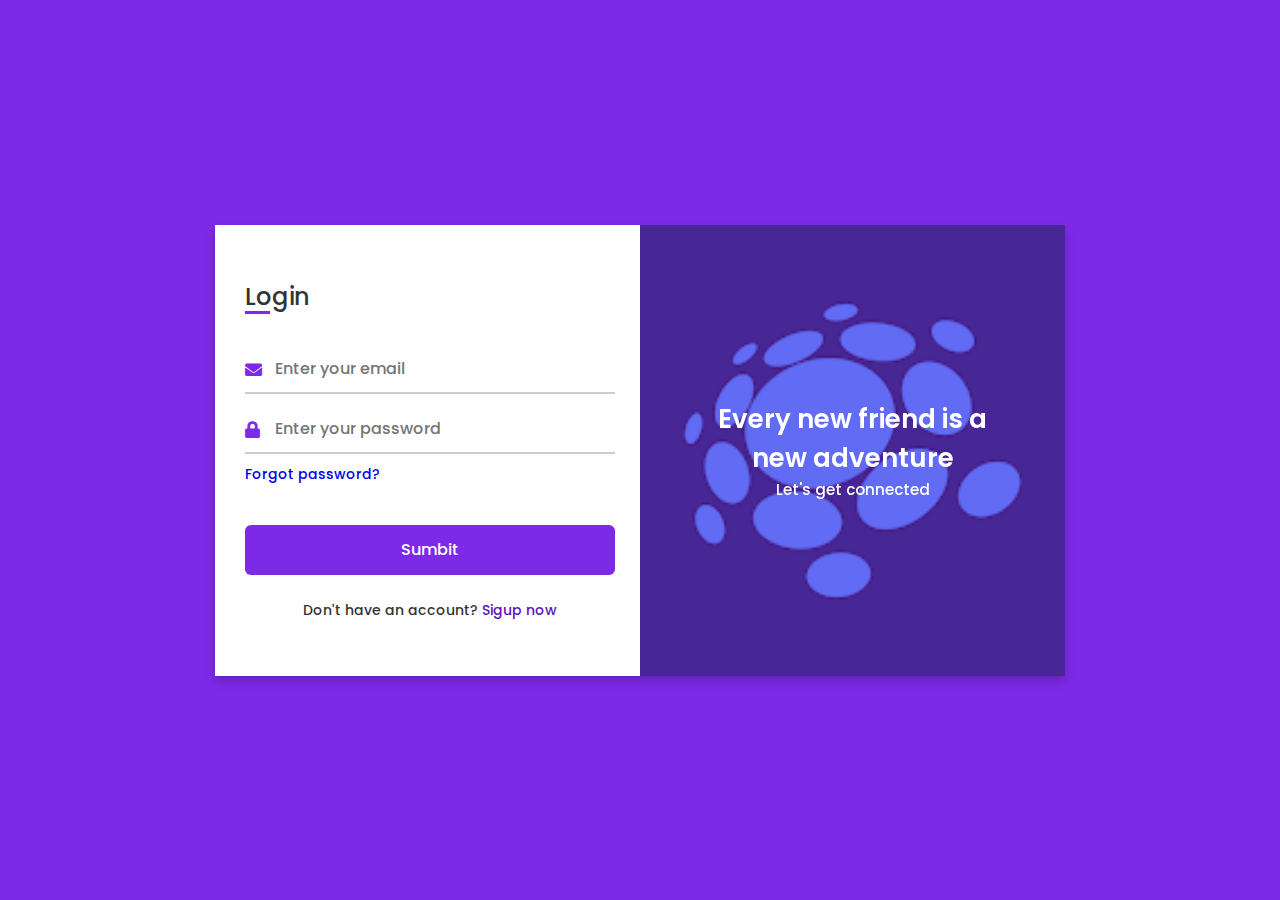
<file: loans/templates/login.html>
<!DOCTYPE html>
<!-- Coding by CodingNepal | www.codingnepalweb.com-->
<html lang="en" dir="ltr">
  <head>
    <meta charset="UTF-8">
    <title> Login and Registration Form in HTML & CSS | CodingLab </title>
    <!-- Fontawesome CDN Link -->
    <link rel="stylesheet" href="https://cdnjs.cloudflare.com/ajax/libs/font-awesome/5.15.3/css/all.min.css">
    <meta name="viewport" content="width=device-width, initial-scale=1.0">

    <style>
        /* Google Font Link */
@import url('https://fonts.googleapis.com/css2?family=Poppins:wght@200;300;400;500;600;700&display=swap');
*{
  margin: 0;
  padding: 0;
  box-sizing: border-box;
  font-family: "Poppins" , sans-serif;
}
body{
  min-height: 100vh;
  display: flex;
  align-items: center;
  justify-content: center;
  background: #7d2ae8;
  padding: 30px;
}
.container{
  position: relative;
  max-width: 850px;
  width: 100%;
  background: #fff;
  padding: 40px 30px;
  box-shadow: 0 5px 10px rgba(0,0,0,0.2);
  perspective: 2700px;
}
.container .cover{
  position: absolute;
  top: 0;
  left: 50%;
  height: 100%;
  width: 50%;
  z-index: 98;
  transition: all 1s ease;
  transform-origin: left;
  transform-style: preserve-3d;
}
.container #flip:checked ~ .cover{
  transform: rotateY(-180deg);
}
 .container .cover .front,
 .container .cover .back{
  position: absolute;
  top: 0;
  left: 0;
  height: 100%;
  width: 100%;
}
.cover .back{
  transform: rotateY(180deg);
  backface-visibility: hidden;
}
.container .cover::before,
.container .cover::after{
  content: '';
  position: absolute;
  height: 100%;
  width: 100%;
  background: #7d2ae8;
  opacity: 0.5;
  z-index: 12;
}
.container .cover::after{
  opacity: 0.3;
  transform: rotateY(180deg);
  backface-visibility: hidden;
}
.container .cover img{
  position: absolute;
  height: 100%;
  width: 100%;
  object-fit: cover;
  z-index: 10;
}
.container .cover .text{
  position: absolute;
  z-index: 130;
  height: 100%;
  width: 100%;
  display: flex;
  flex-direction: column;
  align-items: center;
  justify-content: center;
}
.cover .text .text-1,
.cover .text .text-2{
  font-size: 26px;
  font-weight: 600;
  color: #fff;
  text-align: center;
}
.cover .text .text-2{
  font-size: 15px;
  font-weight: 500;
}
.container .forms{
  height: 100%;
  width: 100%;
  background: #fff;
}
.container .form-content{
  display: flex;
  align-items: center;
  justify-content: space-between;
}
.form-content .login-form,
.form-content .signup-form{
  width: calc(100% / 2 - 25px);
}
.forms .form-content .title{
  position: relative;
  font-size: 24px;
  font-weight: 500;
  color: #333;
}
.forms .form-content .title:before{
  content: '';
  position: absolute;
  left: 0;
  bottom: 0;
  height: 3px;
  width: 25px;
  background: #7d2ae8;
}
.forms .signup-form  .title:before{
  width: 20px;
}
.forms .form-content .input-boxes{
  margin-top: 30px;
}
.forms .form-content .input-box{
  display: flex;
  align-items: center;
  height: 50px;
  width: 100%;
  margin: 10px 0;
  position: relative;
}
.form-content .input-box input{
  height: 100%;
  width: 100%;
  outline: none;
  border: none;
  padding: 0 30px;
  font-size: 16px;
  font-weight: 500;
  border-bottom: 2px solid rgba(0,0,0,0.2);
  transition: all 0.3s ease;
}
.form-content .input-box input:focus,
.form-content .input-box input:valid{
  border-color: #7d2ae8;
}
.form-content .input-box i{
  position: absolute;
  color: #7d2ae8;
  font-size: 17px;
}
.forms .form-content .text{
  font-size: 14px;
  font-weight: 500;
  color: #333;
}
.forms .form-content .text a{
  text-decoration: none;
}
.forms .form-content .text a:hover{
  text-decoration: underline;
}
.forms .form-content .button{
  color: #fff;
  margin-top: 40px;
}
.forms .form-content .button input{
  color: #fff;
  background: #7d2ae8;
  border-radius: 6px;
  padding: 0;
  cursor: pointer;
  transition: all 0.4s ease;
}
.forms .form-content .button input:hover{
  background: #5b13b9;
}
.forms .form-content label{
  color: #5b13b9;
  cursor: pointer;
}
.forms .form-content label:hover{
  text-decoration: underline;
}
.forms .form-content .login-text,
.forms .form-content .sign-up-text{
  text-align: center;
  margin-top: 25px;
}
.container #flip{
  display: none;
}
@media (max-width: 730px) {
  .container .cover{
    display: none;
  }
  .form-content .login-form,
  .form-content .signup-form{
    width: 100%;
  }
  .form-content .signup-form{
    display: none;
  }
  .container #flip:checked ~ .forms .signup-form{
    display: block;
  }
  .container #flip:checked ~ .forms .login-form{
    display: none;
  }
}
    </style>
   </head>
<body>
  <div class="container">
    <input type="checkbox" id="flip">
    <div class="cover">
      <div class="front">
        <img src="unnamed.png" alt="">
        <div class="text">
          <span class="text-1">Every new friend is a <br> new adventure</span>
          <span class="text-2">Let's get connected</span>
        </div>
      </div>
      <div class="back">
        <!--<img class="backImg" src="images/backImg.jpg" alt="">-->
        <div class="text">
          <span class="text-1">Complete miles of journey <br> with one step</span>
          <span class="text-2">Let's get started</span>
        </div>
      </div>
    </div>
    <div class="forms">
        <div class="form-content">
          <div class="login-form">
            <div class="title">Login</div>
          <form action="#">
            <div class="input-boxes">
              <div class="input-box">
                <i class="fas fa-envelope"></i>
                <input type="text" placeholder="Enter your email" required>
              </div>
              <div class="input-box">
                <i class="fas fa-lock"></i>
                <input type="password" placeholder="Enter your password" required>
              </div>
              <div class="text"><a href="#">Forgot password?</a></div>
              <div class="button input-box">
                <input type="submit" value="Sumbit">
              </div>
              <div class="text sign-up-text">Don't have an account? <label for="flip">Sigup now</label></div>
            </div>
        </form>
      </div>
        <div class="signup-form">
          <div class="title">Signup</div>
        <form action="#">
            <div class="input-boxes">
              <div class="input-box">
                <i class="fas fa-user"></i>
                <input type="text" placeholder="Enter your name" required>
              </div>
              <div class="input-box">
                <i class="fas fa-envelope"></i>
                <input type="text" placeholder="Enter your email" required>
              </div>
              <div class="input-box">
                <i class="fas fa-lock"></i>
                <input type="password" placeholder="Enter your password" required>
              </div>
              <div class="button input-box">
                <input type="submit" value="Sumbit">
              </div>
              <div class="text sign-up-text">Already have an account? <label for="flip">Login now</label></div>
            </div>
      </form>
    </div>
    </div>
    </div>
  </div>
</body>
</html>
</file>
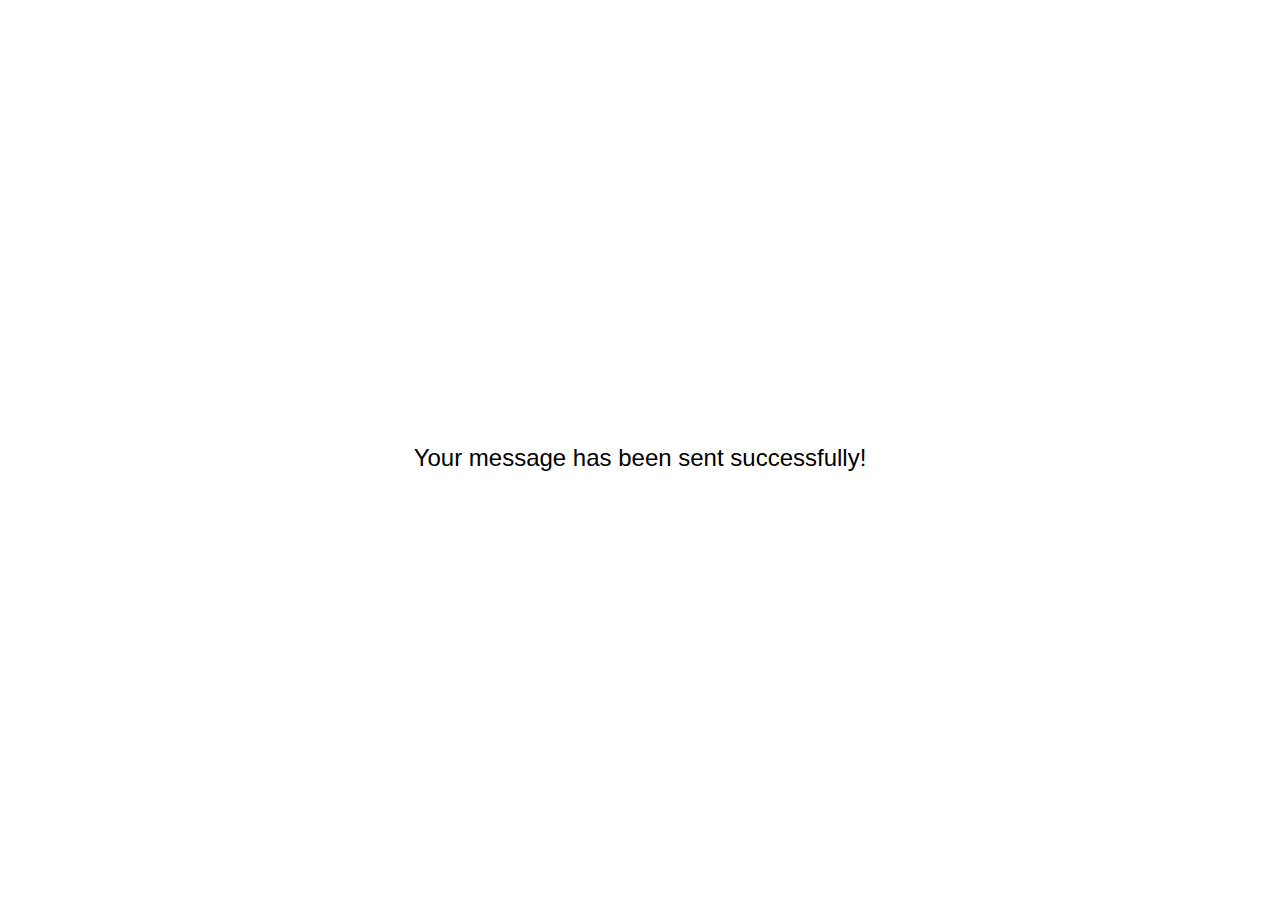
<file: loans/templates/success.html>
<!DOCTYPE html>
<html lang="en">
<head>
    <meta charset="UTF-8">
    <meta name="viewport" content="width=device-width, initial-scale=1.0">
    <title>Success</title>
    <style>
    body {
      display: flex;
      justify-content: center;
      align-items: center;
      height: 100vh;
      background: white;
      color:  black;
      font-family: Arial, sans-serif;
      font-size: 24px;
    }
    </style>
</head>
<body>
    <div>
        <p>Your message has been sent successfully!</p>
    </div>
</body>
</html>
</file>
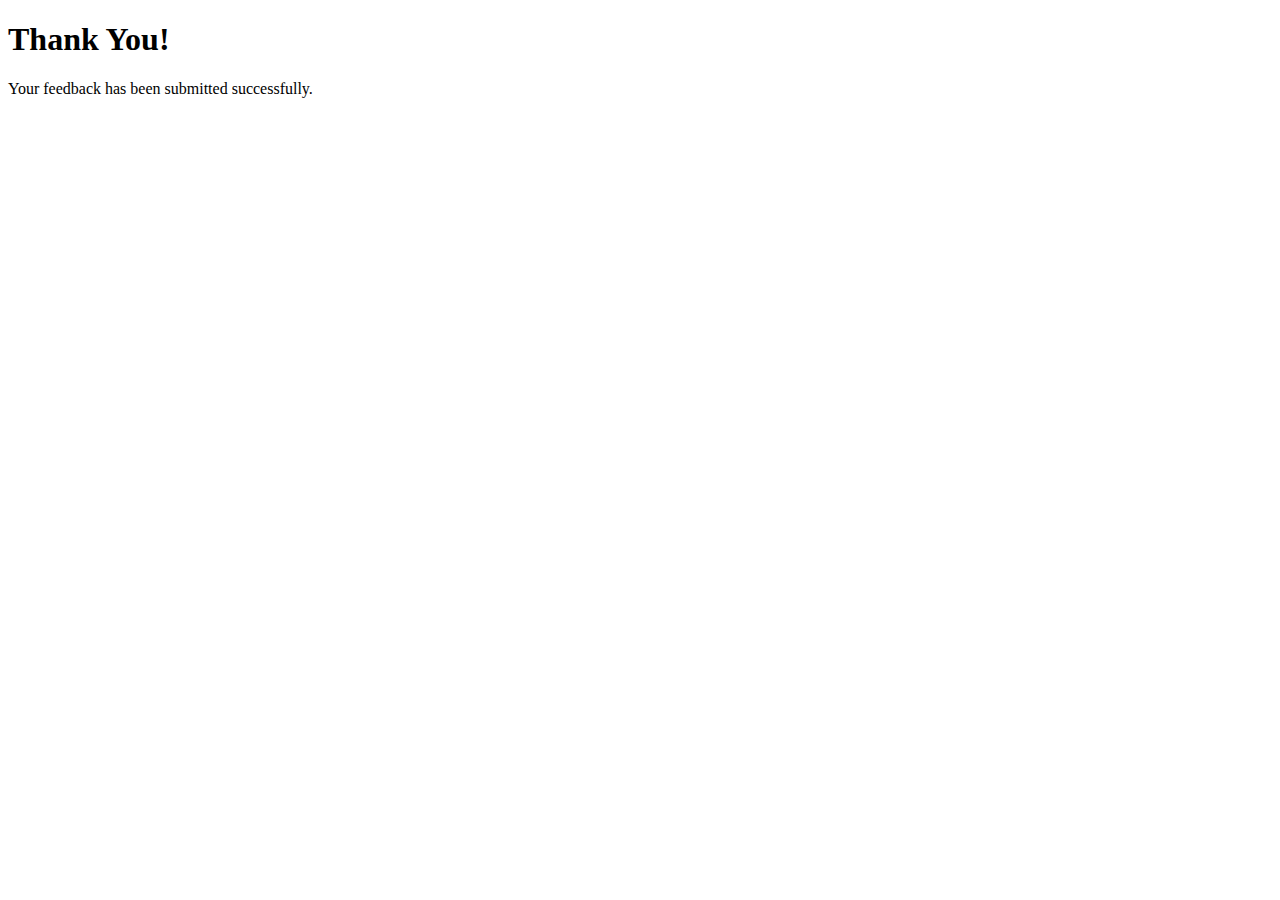
<file: loans/templates/thank_you.html>
<!DOCTYPE html>
<html lang="en">
<head>
    <meta charset="UTF-8">
    <meta name="viewport" content="width=device-width, initial-scale=1.0">
    <title>Thank You</title>
</head>
<body>
    <div class="container">
        <h1>Thank You!</h1>
        <p>Your feedback has been submitted successfully.</p>
    </div>
</body>
</html>
</file>
